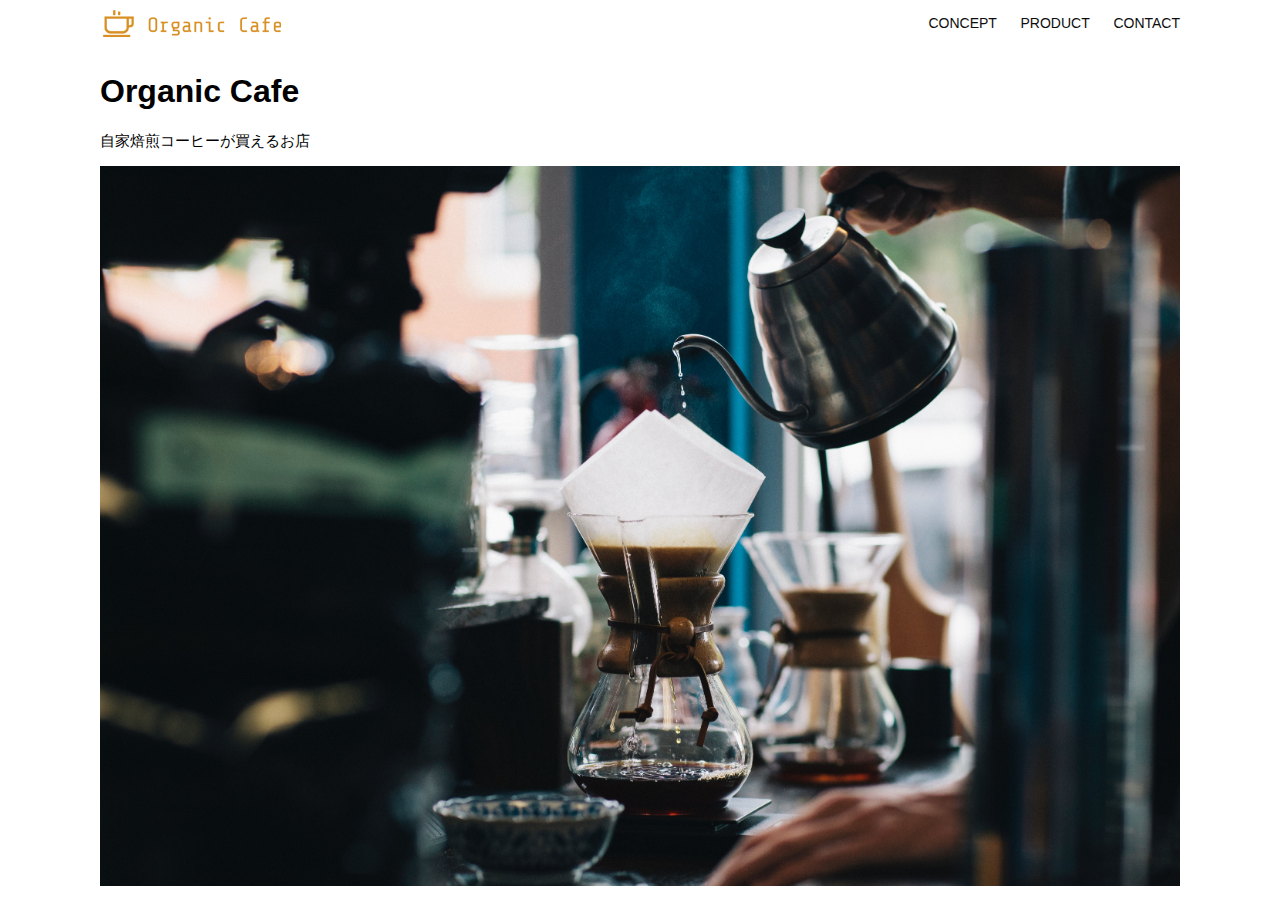
<file: kadai_013/index.html>
<!DOCTYPE html>
<html>
  <head>
    <title>Organic Cafe</title>
    <meta charset="UTF-8" />
    <meta name="description" content="自家焙煎のコーヒーがお家で楽しめるOrganic Cafe"/>
    <meta name="viewport" content="width=device-width, initial-scale=1.0" />
    <link rel="stylesheet" href="style.css" />
  </head>
  <body>
    <!-- ヘッダー -->
    <header>
      <!-- ロゴ -->
      <a href="index.html" id="logo"><img src="images/logo.png" alt="トップページに戻る"/></a>

      <!-- PC用ナビゲーション -->
      <nav id="nav-pc">
        <a href="index.html#concept">CONCEPT</a>
        <a href="index.html#product">PRODUCT</a>
        <a href="index.html#contact">CONTACT</a>
      </nav>

       <!-- スマホ用メニューボタン -->
     <img id="menu-sp" src="images/button-menu.png" alt="ナビゲーションを開く" onclick="document.getElementById('nav-sp').style.display = 'block'">

     <!--スマホ用ナビゲーション-->
     <nav id="nav-sp">
      <ul>
        <li>
          <img id="close" src="images/button-close.png" onclick="document.getElementById('nav-sp').style.display = 'none'">
        </li>
        <li>
          <a id="logo-sp" href="index.html" onclick="document.getElementById('nav-sp').style.display = 'none'">
           <img src="images/logo-sp.png" alt="トップページに戻る">
          </a>
        </li>
        <li>
          <a class="menu" href="index.html#concept" onclick="document.getElementById('nav-sp').style.display = 'none'">CONCEPT</a>
        </li>
        <li>
          <a class="menu" href="index.html#product" onclick="document.getElementById('nav-sp').style.display = 'none'">PRODUCT</a>
        </li>
        <li>
          <a class="menu" href="index.html#contact" onclick="document.getElementById('nav-sp').style.display = 'none'">CONTACT</a>
        </li>
      </ul>
     </nav>

    </header>

   
    <main>
      <article>
        <!-- メインビジュアル -->
        <section id="main-visual">
          <div id="main-message">
            <h1>Organic Cafe</h1>
            <p>自家焙煎コーヒーが買えるお店</p>
          </div>
          <img src="images/main-image.jpg" alt="コーヒーをハンドドリップで淹れる画像"/>
        </section>
      </article>
    </main>
  </body>
</html>
</file>
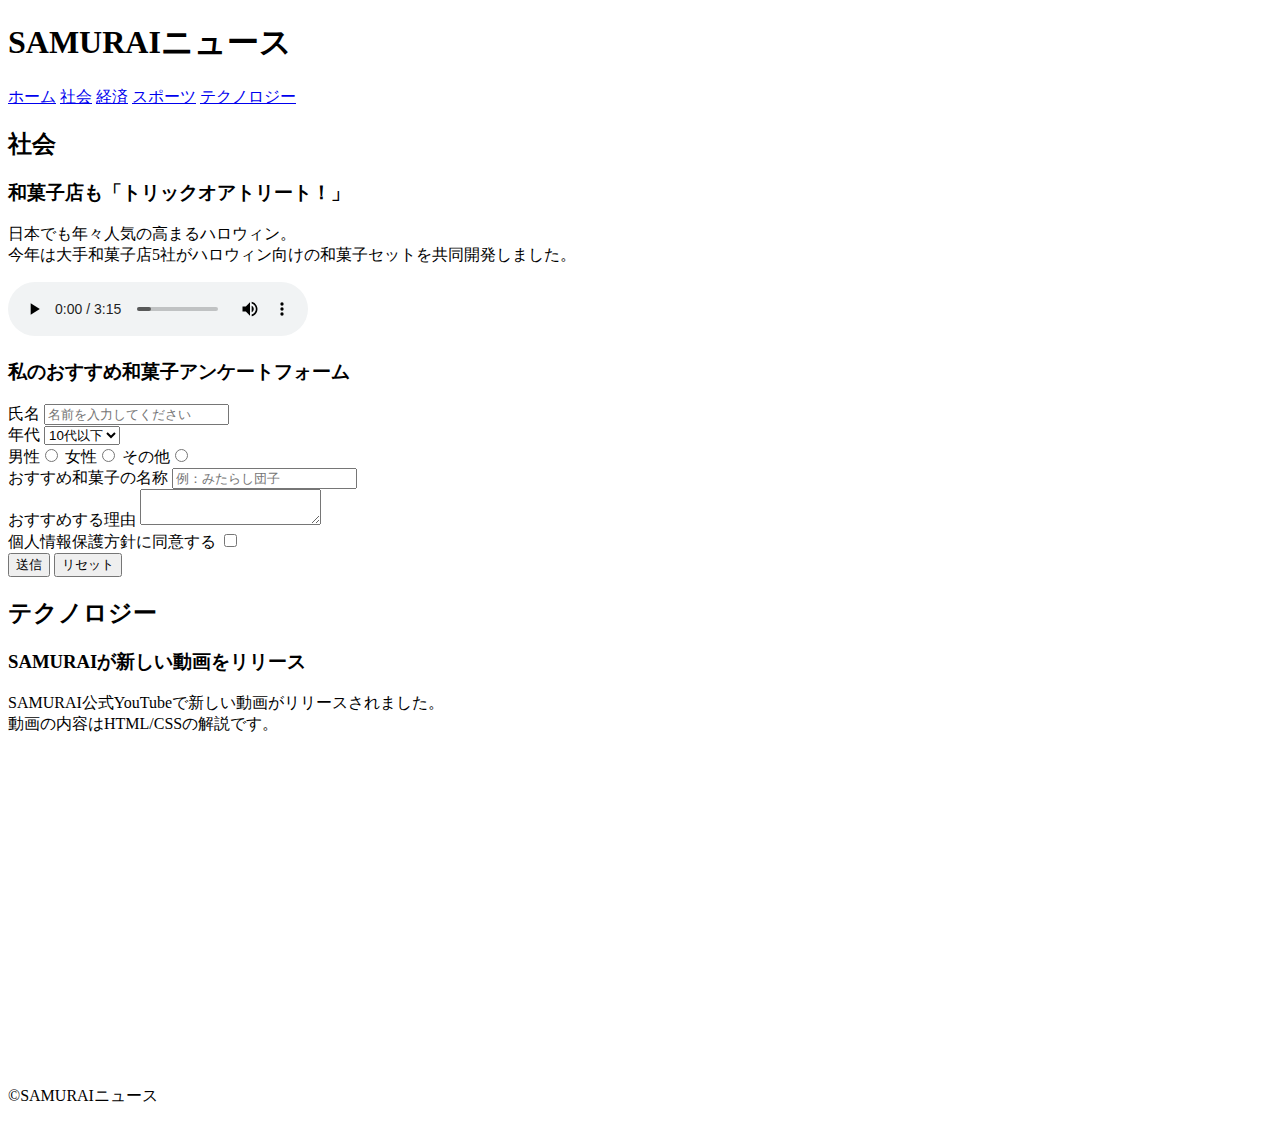
<file: kadai_008/kadai_008.html>
<!DOCTYPE html>
<html>
<head>
  <title>8章課題</title>
  <meta name="description" content="このページは8章の課題です。">
  <meta charset="UTF-8">
</head>
<body>
  <header>
    <h1>SAMURAIニュース</h1>
    <nav>
      <a href="https://www.sejuku.net/">ホーム</a>
      <a href="https://www.sejuku.net/">社会</a>
      <a href="https://www.sejuku.net/">経済</a>
      <a href="https://www.sejuku.net/">スポーツ</a>
      <a href="https://www.sejuku.net/">テクノロジー</a>
    </nav>
  </header>
  <main>
    <article>
      <h2>社会</h2>
      <section>
        <h3>和菓子店も「トリックオアトリート！」</h3>
        <p>日本でも年々人気の高まるハロウィン。<br>
          今年は大手和菓子店5社がハロウィン向けの和菓子セットを共同開発しました。
        </p>
        <audio src="ichi.mp3" controls></audio> 
       </section>
      <section>
        <h3>私のおすすめ和菓子アンケートフォーム</h3>
        <form>
          <label>氏名</label> 
          <input type="text" placeholder="名前を入力してください">
          <br> 
      
          <label>年代</label> 
          <select> 
            <option>10代以下</option> 
            <option>20代</option> 
            <option>30代</option> 
            <option>40代以上</option> 
          </select>
          <br> 

          <label>男性</label><input type="radio" name="gender"> 
          <label>女性</label><input type="radio" name="gender"> 
          <label>その他</label><input type="radio" name="gender"> 
          <br> 

          <label>おすすめ和菓子の名称</label> 
          <input type="text" placeholder="例：みたらし団子">
          <br>
        
          <label>おすすめする理由</label> 
          <textarea></textarea> 
          <br> 

          <label>個人情報保護方針に同意する</label> 
          <input type="checkbox"> 
          <br> 

          <input type="submit" value="送信"> 
          <input type="reset" value="リセット">
        </form>
      </section>
    </article>
    <article>
      <h2>テクノロジー</h2>
      <section>
       <h3>SAMURAIが新しい動画をリリース</h3>
       <p>SAMURAI公式YouTubeで新しい動画がリリースされました。<br>
        動画の内容はHTML/CSSの解説です。</p>
        <iframe width="560" height="315" src="https://www.youtube.com/embed/2JLiGSUohEo?si=lSWoQaBPLxav4akC" 
        title="YouTube video player" frameborder="0" allow="accelerometer; autoplay; clipboard-write; 
        encrypted-media; gyroscope; picture-in-picture; web-share" 
        referrerpolicy="strict-origin-when-cross-origin" allowfullscreen></iframe>
      </section>
    </article>
  </main>
  <footer>
    <p>&copy;SAMURAIニュース</p>
  </footer>
</body>
</html>
</file>
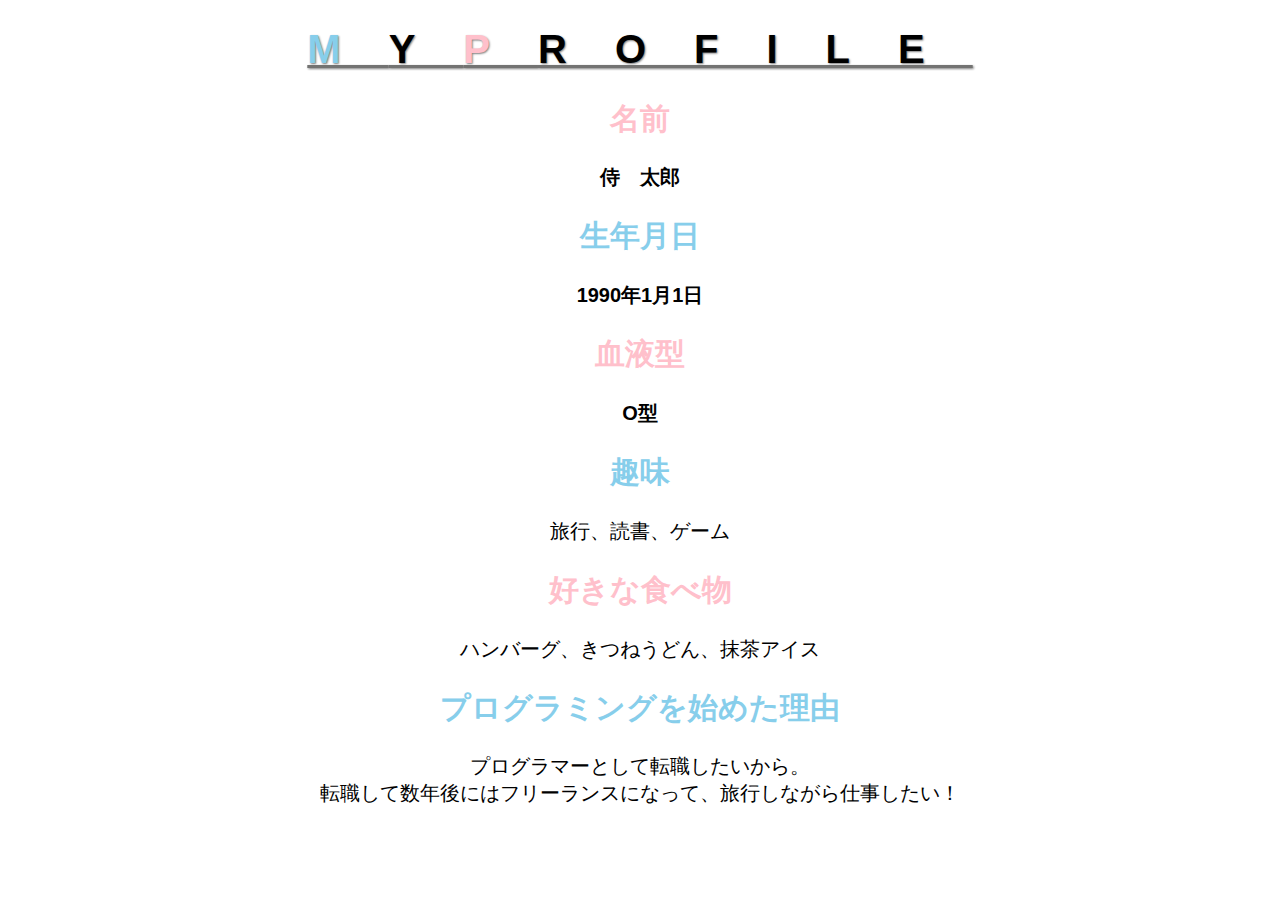
<file: kadai_015/kadai_015.html>
<!DOCTYPE html>
<html>
<head>
  <title>15章課題</title>
  <meta charset="UTF-8">
  <meta name="description" content="このページは15章の課題です。">
  <link rel="stylesheet" href="style.css">
  <link rel="preconnect" href="https://fonts.googleapis.com">
  <link rel="preconnect" href="https://fonts.gstatic.com" crossorigin>
  <link href="https://fonts.googleapis.com/css2?family=Josefin+Sans&display=swap" rel="stylesheet">
</head>
<body>
  <h1><span class="blue">M</span>Y<span class="pink">P</span>ROFILE</h1>
  <div id="basic">
    <h2 class="pink">名前</h2>
    <p>侍　太郎</p>
    <h2 class="blue">生年月日</h2>
    <p>1990年1月1日</p>
    <h2 class="pink">血液型</h2>
    <p>O型</p>
  </div>
  <h2 class="blue">趣味</h2>
  <p>旅行、読書、ゲーム</p>
  <h2 class="pink">好きな食べ物</h2>
  <p>ハンバーグ、きつねうどん、抹茶アイス</p>
  <h2 class="blue">プログラミングを始めた理由</h2>
  <p>プログラマーとして転職したいから。<br>転職して数年後にはフリーランスになって、旅行しながら仕事したい！</p>
</body>
</html>
</file>
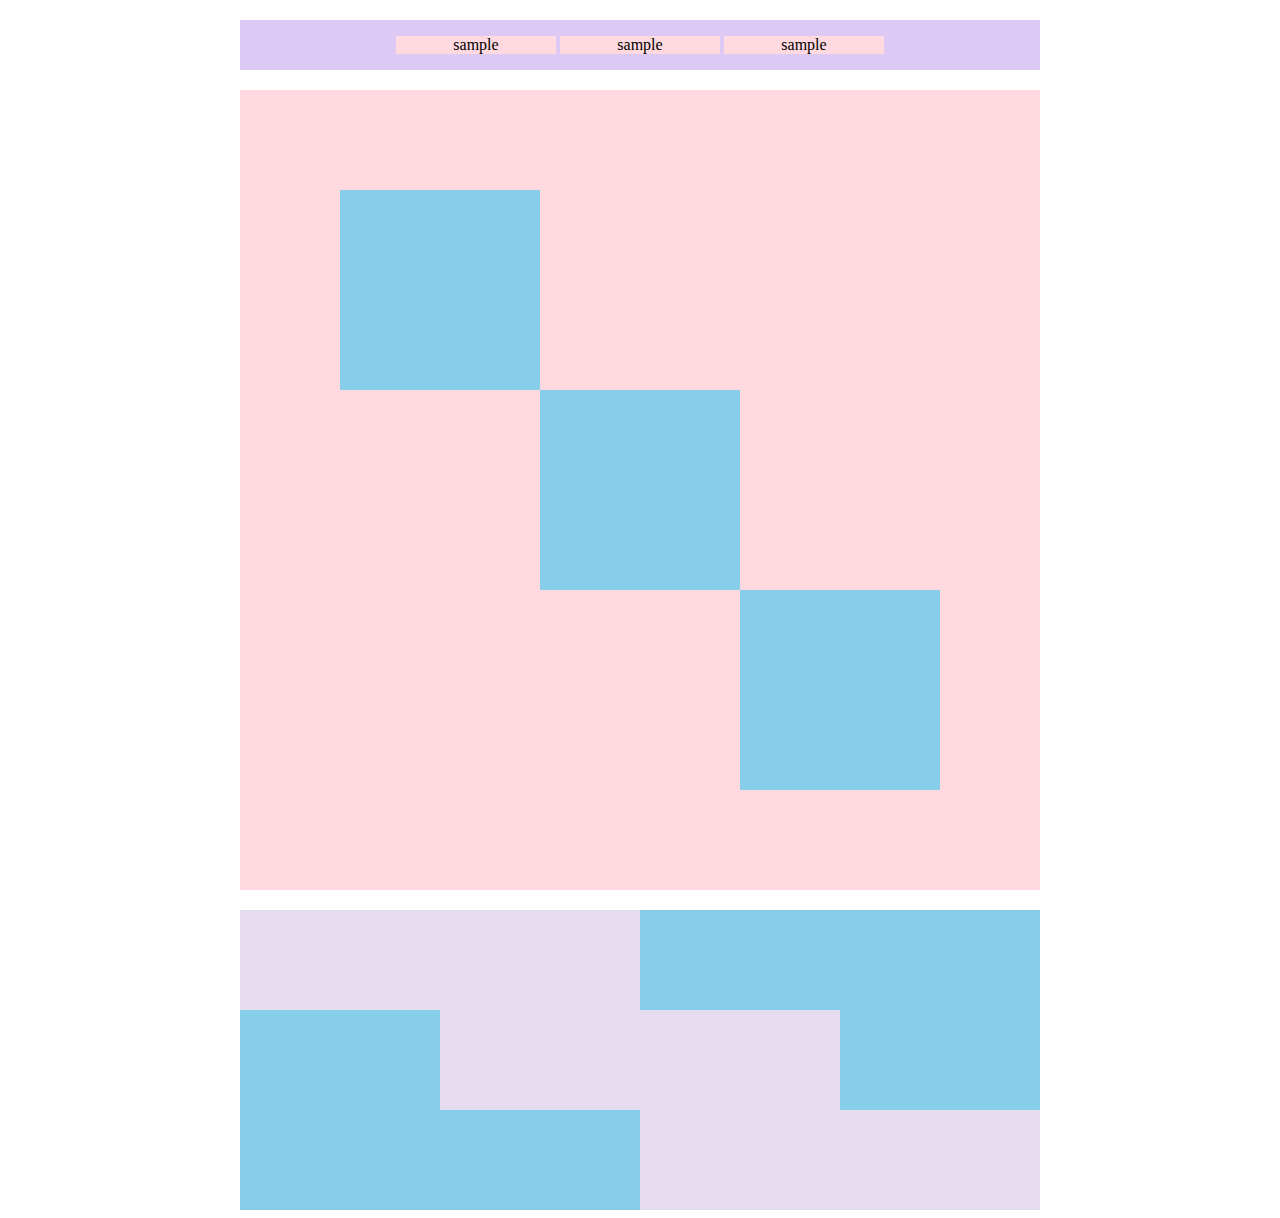
<file: kadai_018/kadai_018.html>
<!DOCTYPE html>
<html>
<head>
  <meta charset="UTF-8">
  <link rel="stylesheet" href="style.css">
  <meta name="description" content="このページは18章の課題です。">
  <title>18章課題</title>
</head>
<body>
  <div id="top">
    <p class="top-child">sample</p>
    <p class="top-child">sample</p>
    <p class="top-child">sample</p>
  </div>
  <div id="middle">
    <div id="middle-child01"></div>
    <div id="middle-child02"></div>
    <div id="middle-child03"></div>
  </div>
  <div id="bottom">
    <div id="bottom-child01"></div>
    <div id="bottom-child02"></div>
    <div id="bottom-child03"></div>
  </div>
</body>
</html>
</file>
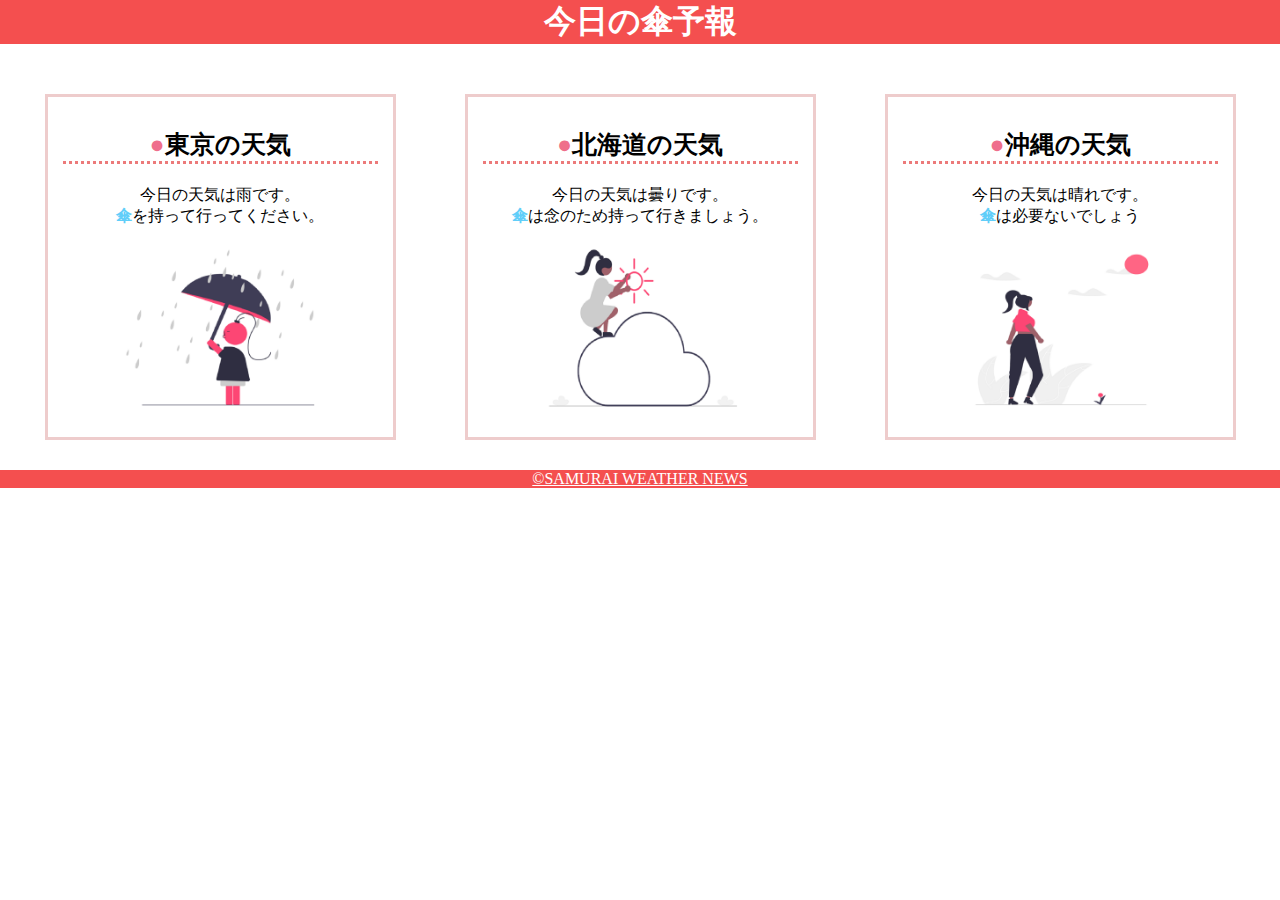
<file: kadai_022/kadai_022.html>
<!DOCTYPE html>
<html>
    <head>
        <meta charset="UTF-8">
        <meta name="viewport" content="width=device-width, initial-scale=1.0">
        <link rel="stylesheet" href="style.css">
        <meta name="description" content="このページは22章の課題です。">
        <title>22章課題</title>
    </head>
    <body>
       
        <header>
            <h1>今日の傘予報</h1>
        </header>  
 
        <main>

            <div id="parent">
                <div class="contents">
                    <h2>東京の天気</h2>
                    <p>今日の天気は雨です。</p>
                    <p>傘を持って行ってください。</p>
                    <img src="images/rainy.png" alt="雨">
                </div>
 
                <div class="contents">
                    <h2>北海道の天気</h2>
                    <p>今日の天気は曇りです。</p>
                    <p>傘は念のため持って行きましょう。</p>
                    <img src="images/cloudy.png" alt="曇り">
                </div>
 
                <div class="contents">
                    <h2>沖縄の天気</h2>
                    <p>今日の天気は晴れです。</p>
                    <p>傘は必要ないでしょう</p>
                    <img src="images/sunny.png" alt="晴れ">
                </div>

            </div>    
 
        </main>
 
        <footer>
            <a href="https://www.sejuku.net/corp/">&copy;SAMURAI WEATHER NEWS</a>
         </footer>
 
    </body>
</html>
</file>
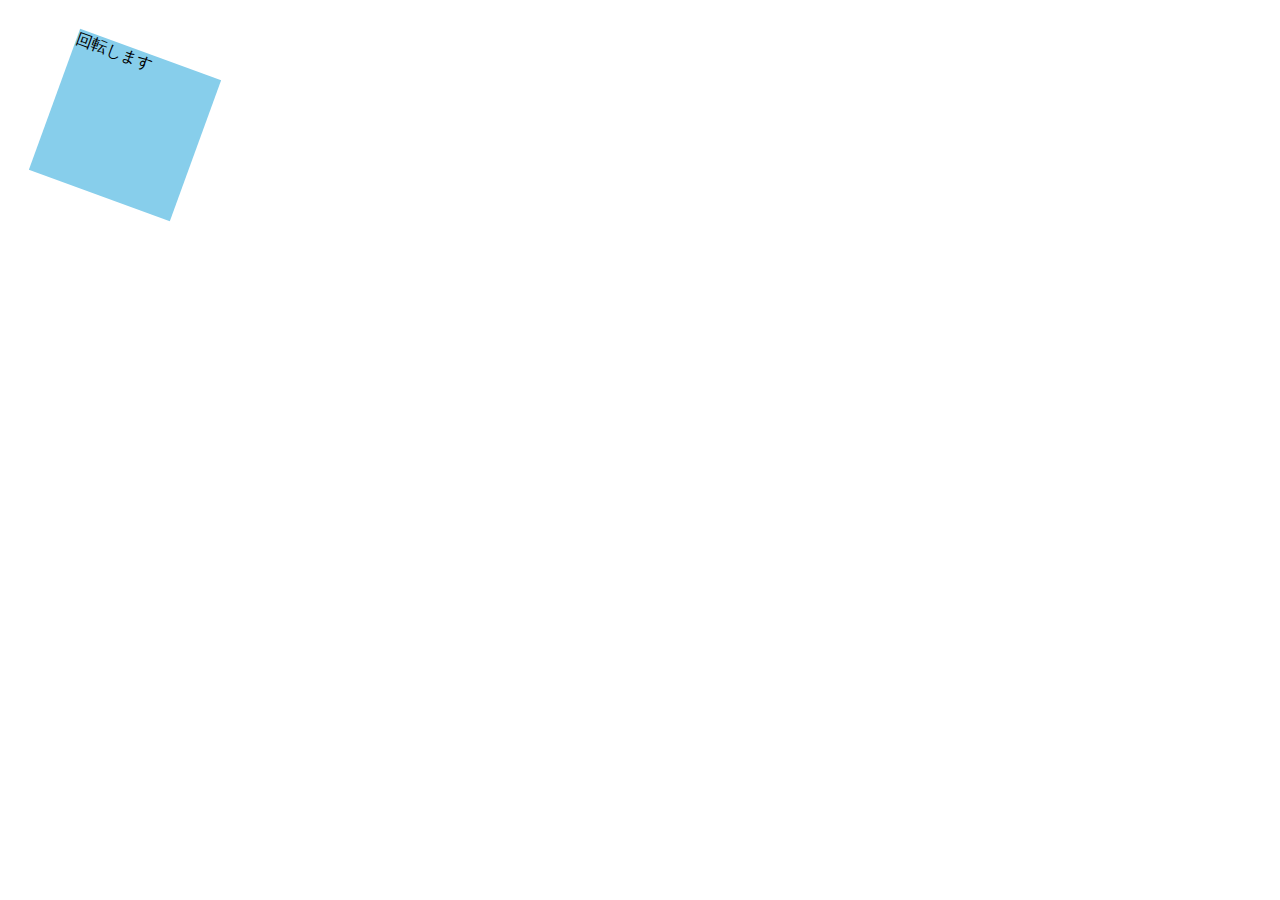
<file: kadai_mdn_css/mdn.html>
<!DOCTYPE html>
<html>

<head>
    <style>
        div {
            position: absolute;
            left: 50px;
            top: 50px;
            width: 150px;
            height: 150px;
            background-color: skyblue;
            transform: rotate(20deg);
        }
    </style>
</head>

<body>
    <div>
        回転します
    </div>

</body>

</html>
</file>
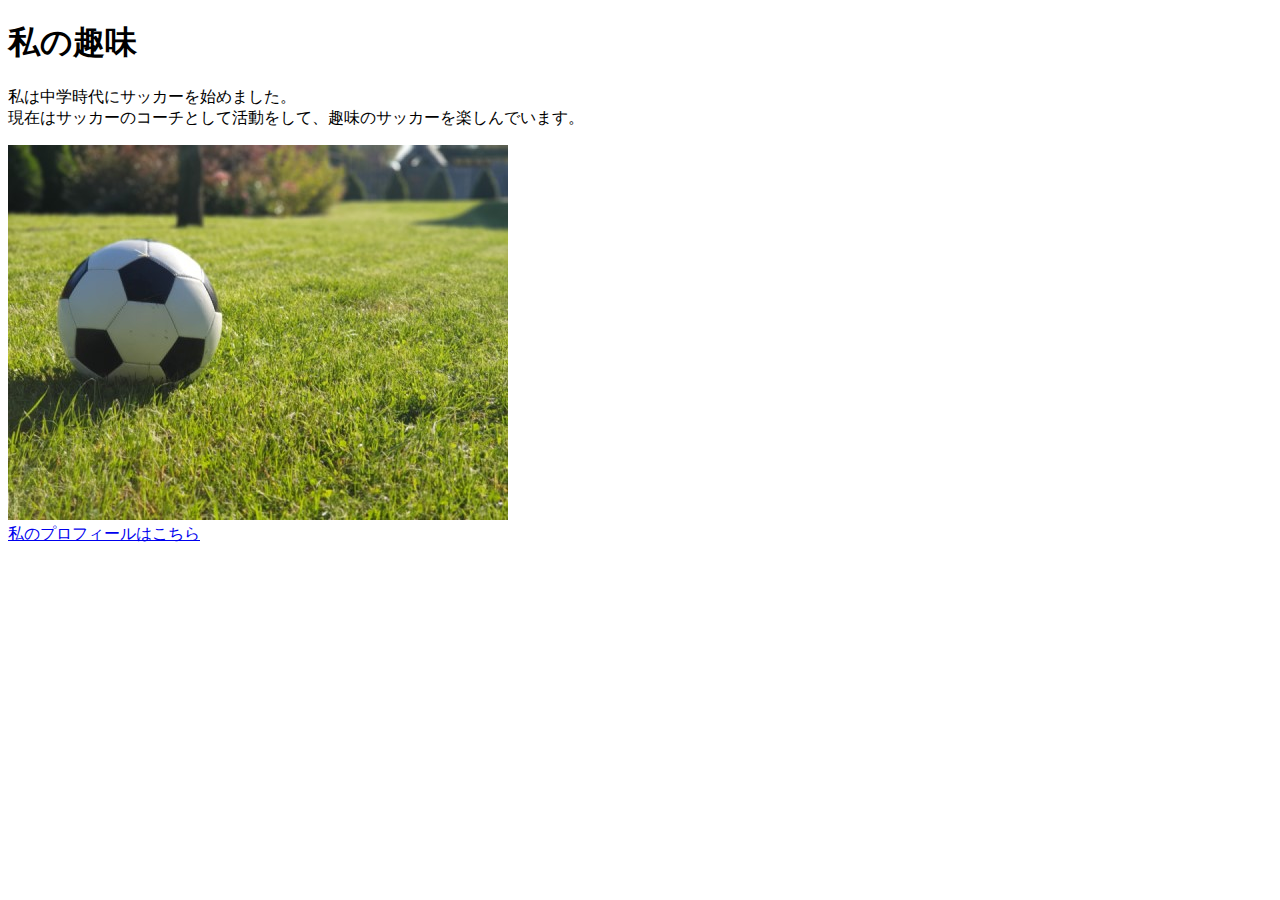
<file: kadai_5/html/kadai_005.html>
<!DOCTYPE html>
<html>
<head>
  <title>5章課題</title>
  <meta name="description" content="このページは5章の課題です。">
  <meta charset="UTF-8">
</head>
<body>
  <h1>私の趣味</h1>
  <p>私は中学時代にサッカーを始めました。<br>
    現在はサッカーのコーチとして活動をして、趣味のサッカーを楽しんでいます。
  </p>
  <img src="../images/sample.jpg" alt="サッカーボール"><br>
  <a href="https://x.com/samuraijuku">私のプロフィールはこちら</a>
</body>
</html>
</file>
<file: kadai_013/style.css>
/* PC、スマホ共通スタイル */
body {
  font-family: "Source Sans Pro", "Hiragino Kaku Gothic ProN", Meiryo, Arial,
    sans-serif;
}

p {
  font-size: 15px;
}

#main-visual>img {
  width: 100%;
}

/*================
PC用のスタイル 
=================*/
@media screen and (min-width: 768px) {
  /* 横幅設定 */
  body {
    max-width: 1080px;
    min-width: 960px;
    margin: 0 auto 0 auto;
  }

  /* ヘッダー */
  header {
    display: flex;
    justify-content: space-between;
  }

  /* ナビゲーションのレイアウト */
  #nav-pc {
    text-align: right;
    font-size: 14px;
    padding-top: 15px;
  }

  /* ナビゲーションのリンクの装飾設定 */
  #nav-pc>a {
    text-decoration: none;
    margin-left: 20px;
  }

  #nav-pc>a:link {
    color: #0d0d0d;
  }

  #nav-pc>a:visited {
    color: #0d0d0d;
  }

  #nav-pc>a:hover {
    color: #0d0d0d;
    text-decoration: underline;
  }

  #nav-pc>a:active {
    color: #0d0d0d;
  }

  #menu-sp {
    display: none;
  }

  #nav-sp {
    display: none;
  }
}

/*================
スマホ用のスタイル 
=================*/
 @media screen and (max-width: 767px) {
  /* 横幅設定 */
  body {
    min-width: 375px;
    margin: 0;
  }

  /*PC用ナビゲーション非表示*/
  #nav-pc {
    display: none;
  }

  /*ハンバーガーメニュー*/
  #menu-sp {
    float: right;
    padding: 0;
  }

  /*スマホ用ナビゲーションの表示*/
  #nav-sp {
    background-color: #ce933e;
    position: absolute;
    left: 0;
    top: 0;
    height: 100%;
    width: 100%;
    display: none;
    z-index: 100;
  }

  #nav-sp ul {
    padding-left: 0;
  }

  #nav-sp li {
    list-style: none;
  }

  /* ×ボタン */
  #close {
    position: absolute;
    top: 20px;
    right: 20px;
  }

  /* ナビゲーションメニュー用ロゴ */
  #logo-sp {
    margin: 80px 0 30px 20px;
  }

  #nav-sp a {
    display: block;
  }

  #nav-sp  a:link {
    color: #ffffff;
  }

  #nav-sp  a:visited {
    color: #ffffff;
  }

  #nav-sp  a:hover {
    color: #ffffff;
    text-decoration: underline;
  }

  #nav-sp  a:active {
    color: #ffffff;
  }

  #nav-sp  .menu {
    text-decoration: none;
    display: block;
    margin: 0 20px 0 20px;
    height: 44px;
    font-size: 16px;
    background-image: url("images/arrow.png");
    background-repeat: no-repeat;
    background-position: right top;
  }
 }
</file>
<file: kadai_015/style.css>
body {
  font-family: "Arial", "Meiryo", sans-serif;
  text-align: center;}

html {
  font-size: 20px;
}

.blue {
  color: skyblue;
}

.pink {
  color: rgb(255, 192, 203);
}

h1 {
  font-family: "Josefin sans" 'Gill Sans', 'Gill Sans MT', Calibri, 'Trebuchet MS', sans-serif;
  font-size: 2rem;
  letter-spacing: 1.2em;
  text-shadow: 1px 1px 2px grey;
  text-decoration: underline 3px rgb(115, 115, 114);
}

#basic p{
  font-weight: bold;
}
</file>
<file: kadai_018/style.css>
#top {
  width: 800px;
  background-color: #dcc9f4;
  margin: 20px auto;
  text-align: center;
}

.top-child {
  width: 20%;
  background-color: #ffd9df;
  display: inline-block;
}

#middle {
  width: 800px;
  height: 800px;
  margin: 20px auto;
  background-color: #ffd9df;
  position: relative;
}

#middle-child01, #middle-child02, #middle-child03 {
  width: 200px;
  height: 200px;
  background-color: #87ceeb;
}

#middle-child01 {
  position: absolute;
  top: 100px;
  left: 100px;
}

#middle-child02 {
  position: absolute;
  top: 300px;
  left: 300px;
}

#middle-child03 {
  position: absolute;
  top: 500px;
  left: 500px;
}

#bottom {
  width: 800px;
  height: 300px;
  margin: auto;
  background-color: #87ceeb;
}

#bottom-child01 {
  width: 400px;
  height: 100px;
  background-color: #e5dcf0;
}

#bottom-child02 {
  width: 400px;
  height: 100px;
  background-color: #e5dcf0;
  position: relative;
  left: 200px;

}

#bottom-child03 {
  width: 400px;
  height: 100px;
  background-color: #e5dcf0;
  position: relative;
  left: 400px;
}
</file>
<file: kadai_022/style.css>
h1,p,body{
margin: 0;  
}

p a{
  font-size: 20px;
}

header{
  margin-bottom: 20px;
  background-color: rgb(244, 79, 79);
  text-align: center;
}

h1{
  color: rgb(255, 255, 255)
}

main{
  padding: 10px;
}

#parent{
  display: flex;
  justify-content: space-around;
}

.contents{
  border: 3px solid rgb(238, 204, 204);
  flex-basis: 25%;
  padding: 10px 15px;
  margin: 20px 0;
  text-align: center;
}

h2{
  font-size: 25px;
  border-bottom: 3px dotted rgb(236, 122, 122);
}

h2::before{
  content: "●";
  color: rgb(239, 111, 139);
}

p:nth-of-type(2)::first-letter{
  font-weight: bold;
  color: rgb(97, 206, 249);
}

img{
 margin: 10px 0;
 width: 70%;
}

footer{
  background-color: rgb(244, 79, 79);
  text-align: center;
}

a{
  color: rgb(255, 255, 255);  

}
a:visited{
  color: rgb(193, 234, 251);
}

a:hover{
  color: rgb(245, 178, 168);
}

@media screen and (max-width: 768px) {
  h2{
    font-size: 30px;
  }

  p{
    font-size: 25px;
  }

  #parent{
    flex-direction: column;
  }
  }
</file>
